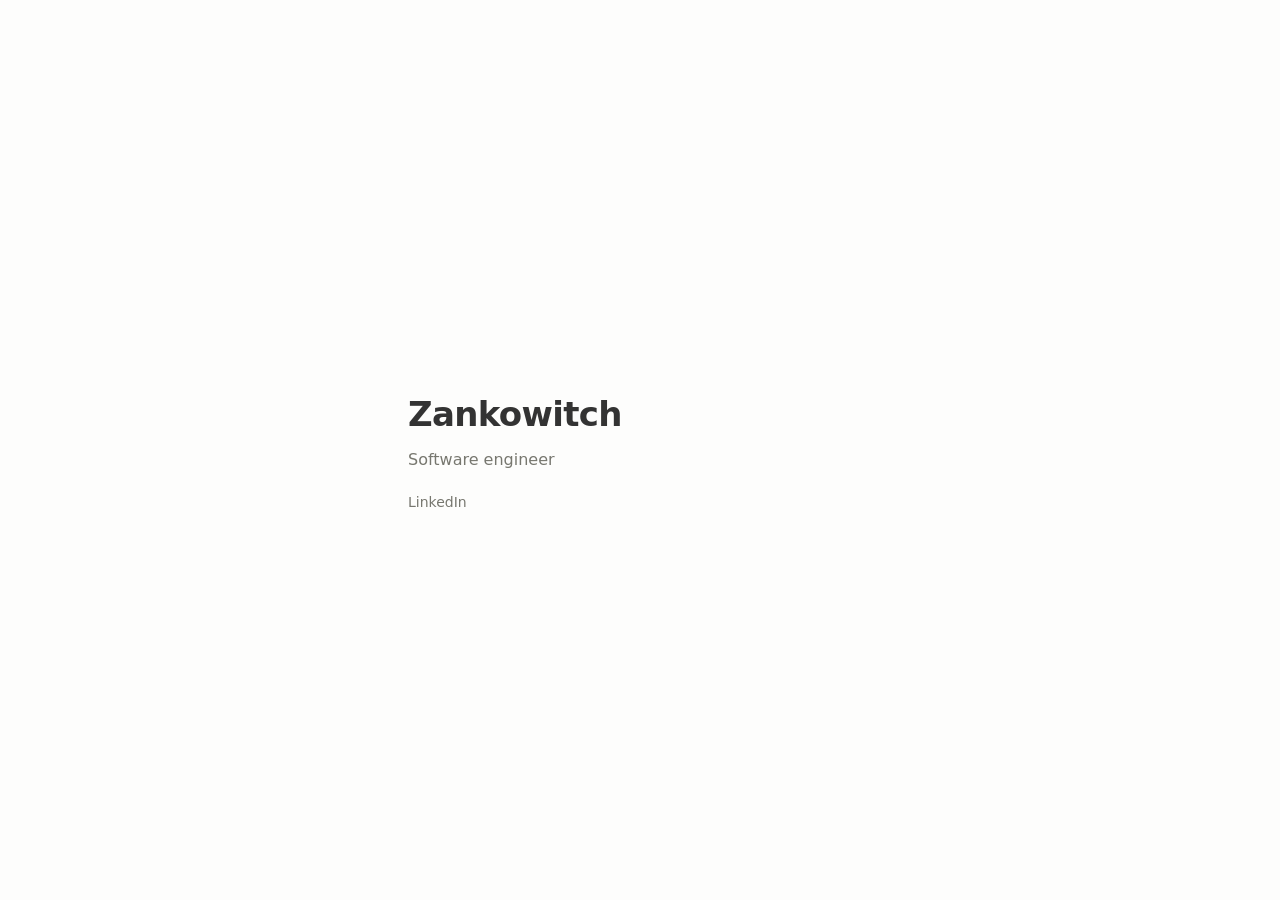
<file: index.html>
<!doctype html>
<html lang="en">
    <head>
        <meta charset="UTF-8" />
        <meta name="viewport" content="width=device-width, initial-scale=1.0" />
        <meta name="description" content="Zankowitch — personal site." />
        <meta name="theme-color" content="#fdfdfc" media="(prefers-color-scheme: light)" />
        <meta name="theme-color" content="#2b2c30" media="(prefers-color-scheme: dark)" />
        <title>Zankowitch</title>
        <style>
            :root {
                --bg: #fdfdfc;
                --fg: #333;
                --muted: #77776f;
                --border: rgba(51, 51, 48, 0.12);
                --accent: #5a6ec8;
                --blob-1: rgba(180, 200, 255, 0.55);
                --blob-2: rgba(255, 205, 180, 0.5);
            }
            @media (prefers-color-scheme: dark) {
                :root {
                    --bg: #2b2c30;
                    --fg: #f0f0ee;
                    --muted: #9d9da4;
                    --border: rgba(240, 240, 238, 0.14);
                    --accent: #a5b3f0;
                    --blob-1: rgba(90, 110, 200, 0.35);
                    --blob-2: rgba(200, 120, 80, 0.28);
                }
            }
            * { box-sizing: border-box; }
            body {
                margin: 0;
                min-height: 100vh;
                display: flex;
                justify-content: center;
                align-items: center;
                background: var(--bg);
                color: var(--fg);
                font: 16px/1.6 -apple-system, BlinkMacSystemFont, "Segoe UI", system-ui, sans-serif;
                overflow-x: hidden;
                transition: background-color 0.3s ease, color 0.3s ease;
            }
            a { color: var(--accent); text-decoration: none; }
            a:hover { text-decoration: underline; }
            main {
                width: 100%;
                max-width: 520px;
                padding: 64px 28px;
            }
            h1 {
                margin: 0;
                font-size: 34px;
                font-weight: 700;
                letter-spacing: -0.02em;
            }
            .subtitle {
                margin: 6px 0 0;
                font-size: 16px;
                color: var(--muted);
            }
            .links {
                display: flex;
                gap: 18px;
                margin-top: 18px;
                font-size: 14px;
            }
            .links a { color: var(--muted); }
            .links a:hover { color: var(--fg); text-decoration: none; }
            @media (max-width: 480px) {
                main { padding: 48px 24px; }
            }
        </style>
    </head>
    <body>
        <main>
            <h1>Zankowitch</h1>
            <p class="subtitle">Software engineer</p>
            <nav class="links">
                <a href="https://www.linkedin.com/in/azankowitch/">LinkedIn</a>
            </nav>
        </main>
    </body>
</html>
</file>
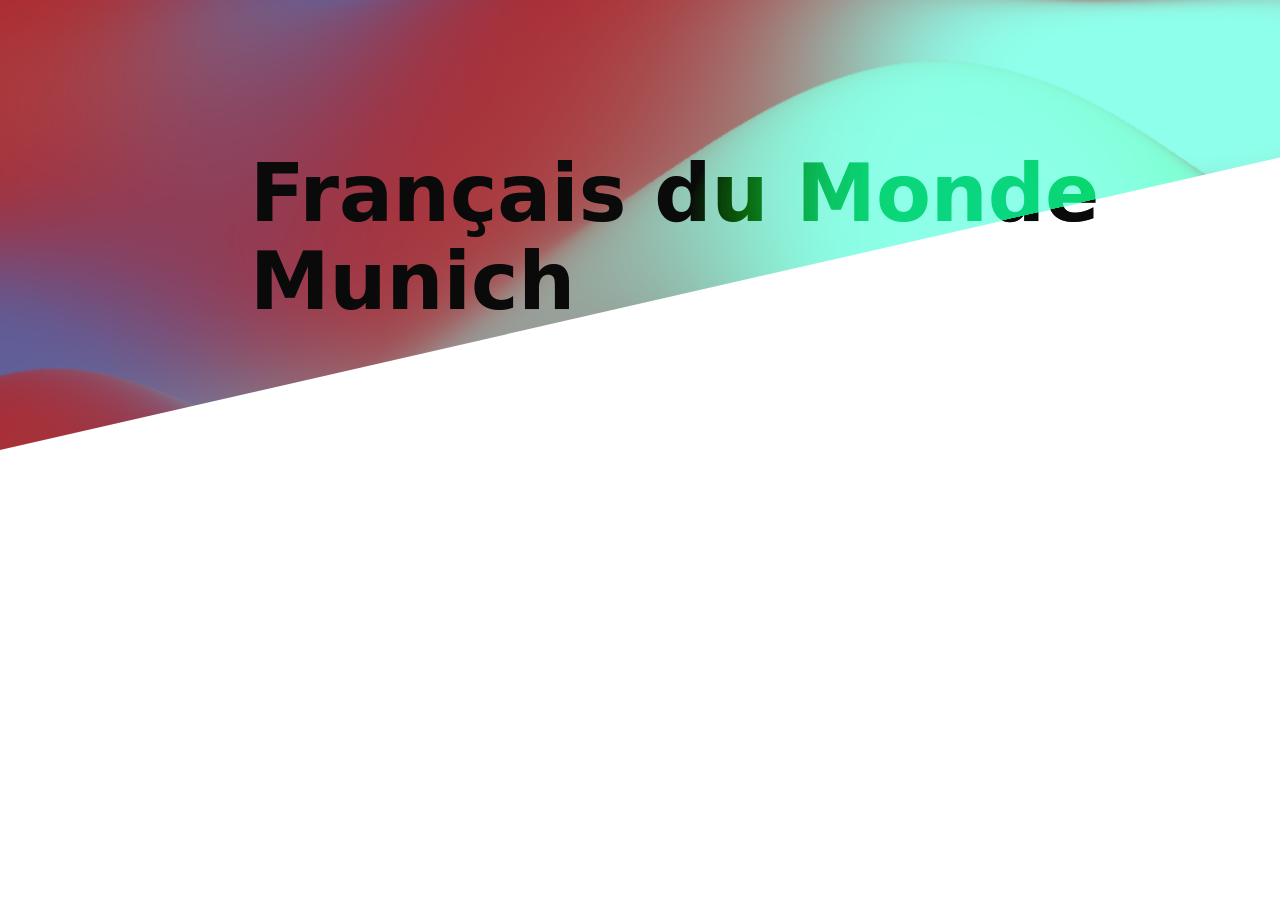
<file: gradient-fdm.html>
<!doctype html>
<html lang="en">
    <head>
        <meta charset="UTF-8" />
        <meta name="viewport" content="width=device-width, initial-scale=1.0" />
        <title>A.Zankowitch</title>
        <link rel="stylesheet" href="style.css" />
        <script src="Gradient.js"></script>
    </head>
    <body>
        <header class="hero">
            <div class="container">
                <h1 class="text text-above">
                    Français du Monde <br />
                    Munich
                </h1>
                <div class="canvas-container">
                    <canvas id="gradient-canvas" style="width: 100vw; height: 100vh"></canvas>
                </div>
                <h1 class="text text-under text-under-blended">
                    Français du Monde <br />
                    Munich
                </h1>
                <h1 class="text text-under text-under-overlay">
                    Français du Monde <br />
                    Munich
                </h1>
                <!-- <div class="hero-title-container">
                    <h1 class="hero-title">Alexis Zankowitch</h1>
                    <p class="hero-title" data-overlay aria-hidden=""></p>
                </div> -->
            </div>
        </header>
    </body>
    <script>
        var gradient = new Gradient();
        gradient.initGradient("#gradient-canvas");
    </script>
    <script src="main.js"></script>
</html>
</file>
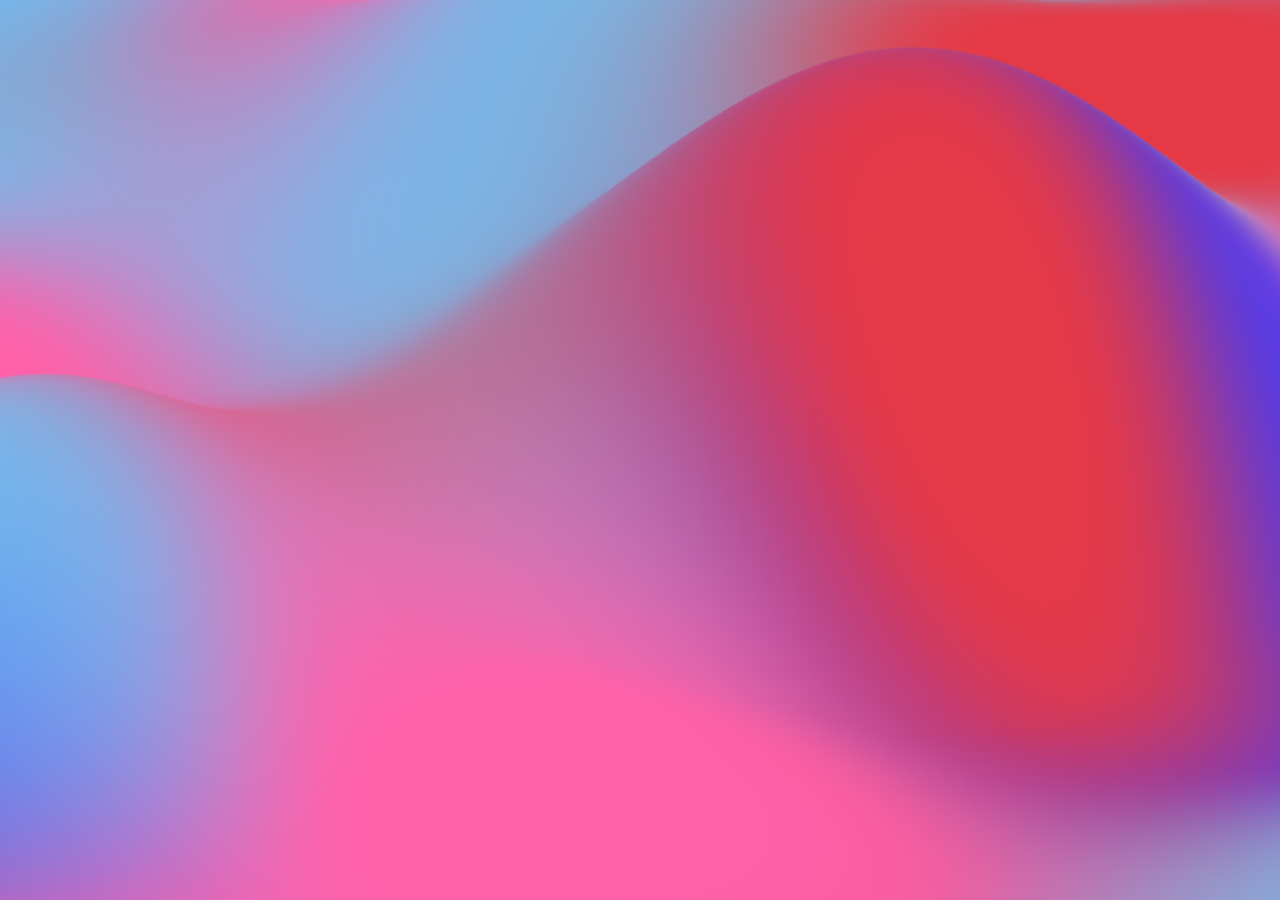
<file: Gradient.html>
<html>
    <head>
        <title>Stripe Gradient</title>
        <script src="Gradient.js" ></script>
    </head>
    <style>
        body {
            margin:0;
            padding:0;
        }
        #gradient-canvas {
            --gradient-color-1: #6ec3f4;
            --gradient-color-2: #3a3aff;
            --gradient-color-3: #ff61ab;
            --gradient-color-4: #E63946;
        }
    </style>
    <body>
        <canvas id="gradient-canvas" style="width:100vw;height:100vh"></canvas>
        <script>
            var gradient = new Gradient()
            gradient.initGradient('#gradient-canvas');
        </script>
    </body>
</html>
</file>
<file: style.css>
*,
*::before,
*::after {
    box-sizing: border-box;
}

body {
    margin: 0;
    font-family:
        system-ui,
        -apple-system,
        BlinkMacSystemFont,
        "Segoe UI",
        Roboto,
        Oxygen,
        Ubuntu,
        Cantarell,
        "Open Sans",
        "Helvetica Neue",
        sans-serif;
}

/* "upsdell-red"       : "#AE1F27",
"upsdell-red-light" : "#C75A63",
"purple-navy"       : "#5F5693",
"purple-navy-light" : "#8a80b3",
"green-cyan"        : "#469970",
"green-cyan-light"  : "#7CD0A4", */

#gradient-canvas {
    --gradient-color-1: #ae1f27;
    --gradient-color-2: #77ffc7;
    --gradient-color-3: #5f5693;
    --gradient-color-4: #8effea;
}

/* .container {
    --max-width: 50rem;
    width: min(100% - 2rem, var(--max-width));
    margin-inline: auto;
}


.hero {
    position: relative;
    isolation: isolate;
    padding: 1em;
    z-index: 0;
}

.hero-title-container {
    position: relative;
    margin-block: 10rem;
}

.hero-title {
    color: #3a3a3a;
    mix-blend-mode: color-burn;
    line-height: 1.1;
    font-size: 5rem;
    font-weight: 700;
    max-width: 10ch;
    margin: 0;
}

.hero-title[data-overlay] {
    mix-blend-mode: inherit;
    position: absolute;
    left: 0;
    top: 0;
    opacity: 0.2;
    z-index: 2;
} */

.hero {
    /* --max-width: 50rem;
    width: min(100% - 2rem, var(--max-width));
    margin-inline: auto; */
}

.container {
    position: relative;
    /* padding-top: 10rem; */
}

.canvas-container {
    /* width: calc(100vw + 24px); */
    position: absolute;
    inset: 0;
    height: 50vh;
    clip-path: polygon(0 0, 100% 0, 100% 35%, 0 100%);
    /* -webkit-transform-origin: var(--transform-origin-x) 100%;
    left: calc(var(--section-gap) * -1); */
}

.text {
    margin: 0 0 0 0;
    line-height: 1.1;
    font-size: 5rem;
    font-weight: 700;
    /* max-width: 10ch; */
    display: flex;
    padding-top: 150px;
    padding-left: 250px;
}

.text-above {
    color: #343434;
    position: relative;
}

.text-under {
    position: absolute;
    bottom: 0;
    left: 0;
    z-index: 2;
}

.text-under-blended {
    color: #343434;
    mix-blend-mode: color-burn;
}

.text-under-overlay {
    color: #343434;
    opacity: 0.2;
}
</file>
